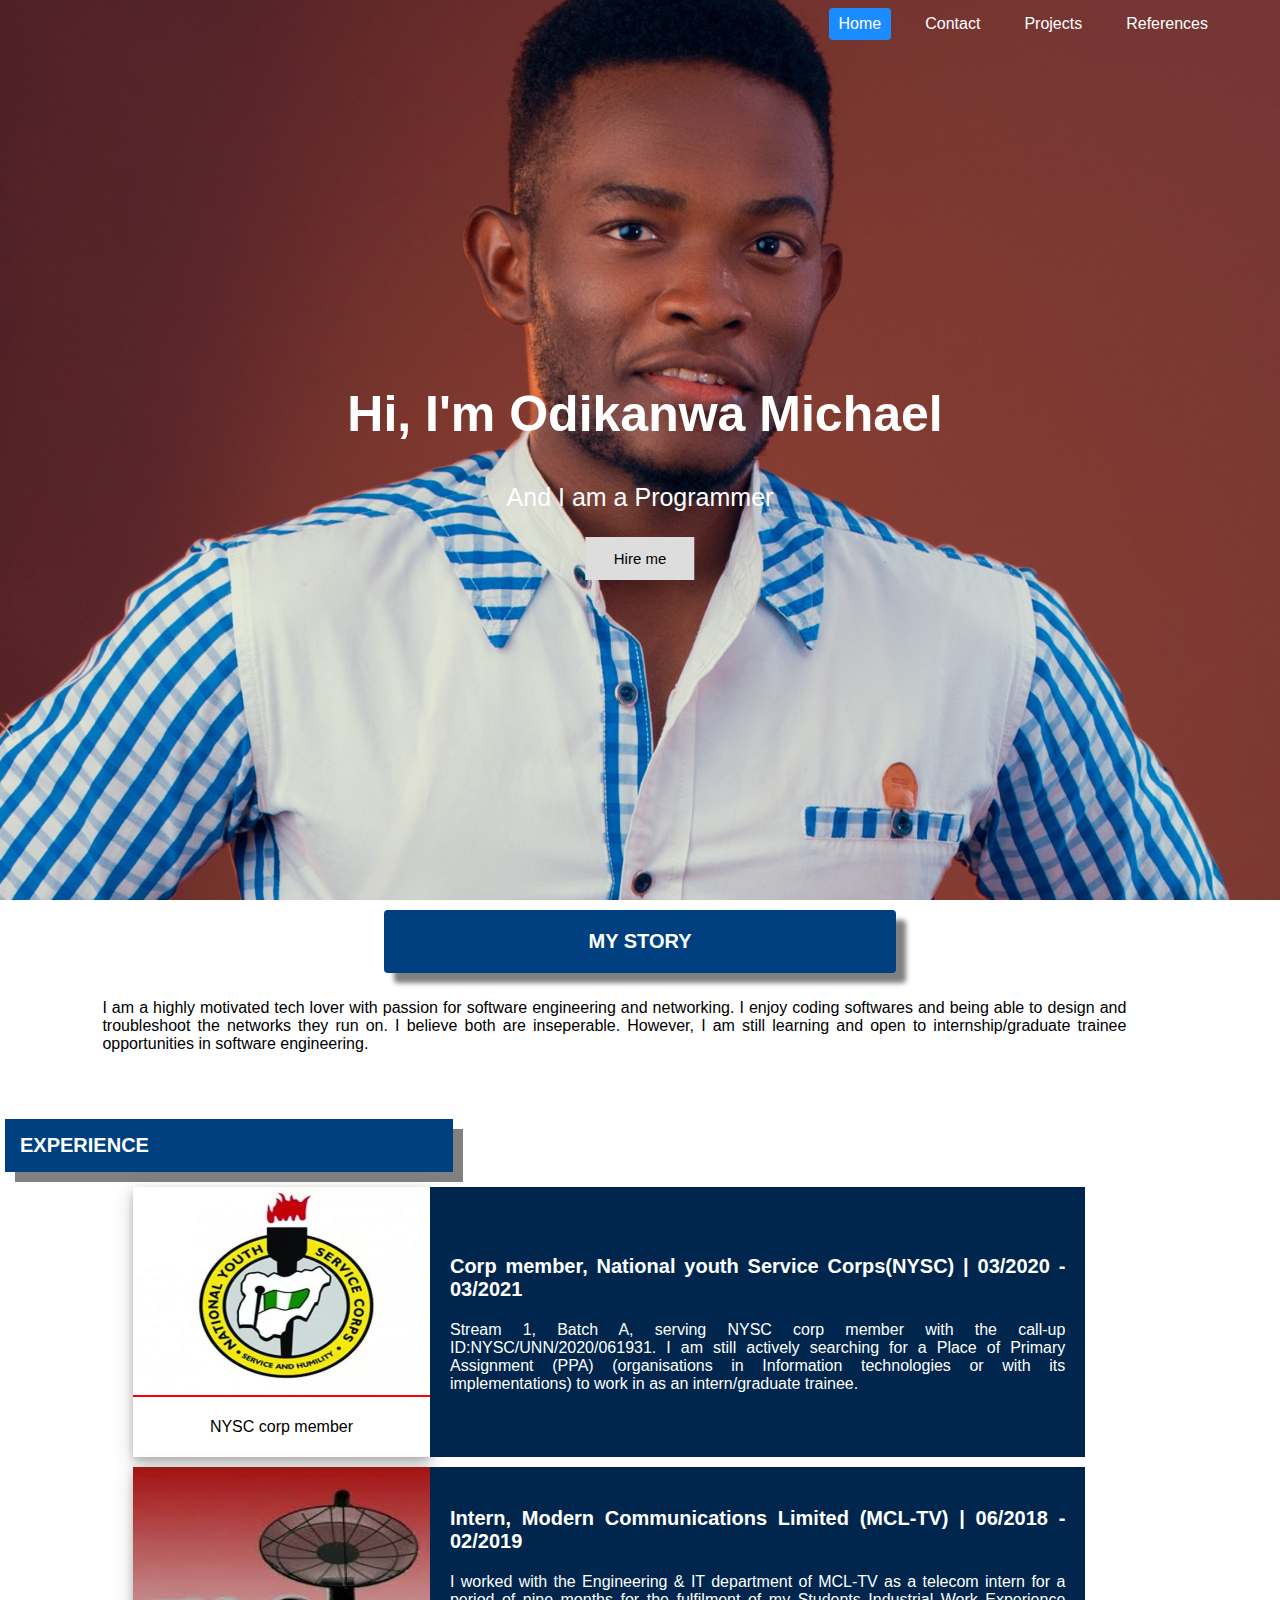
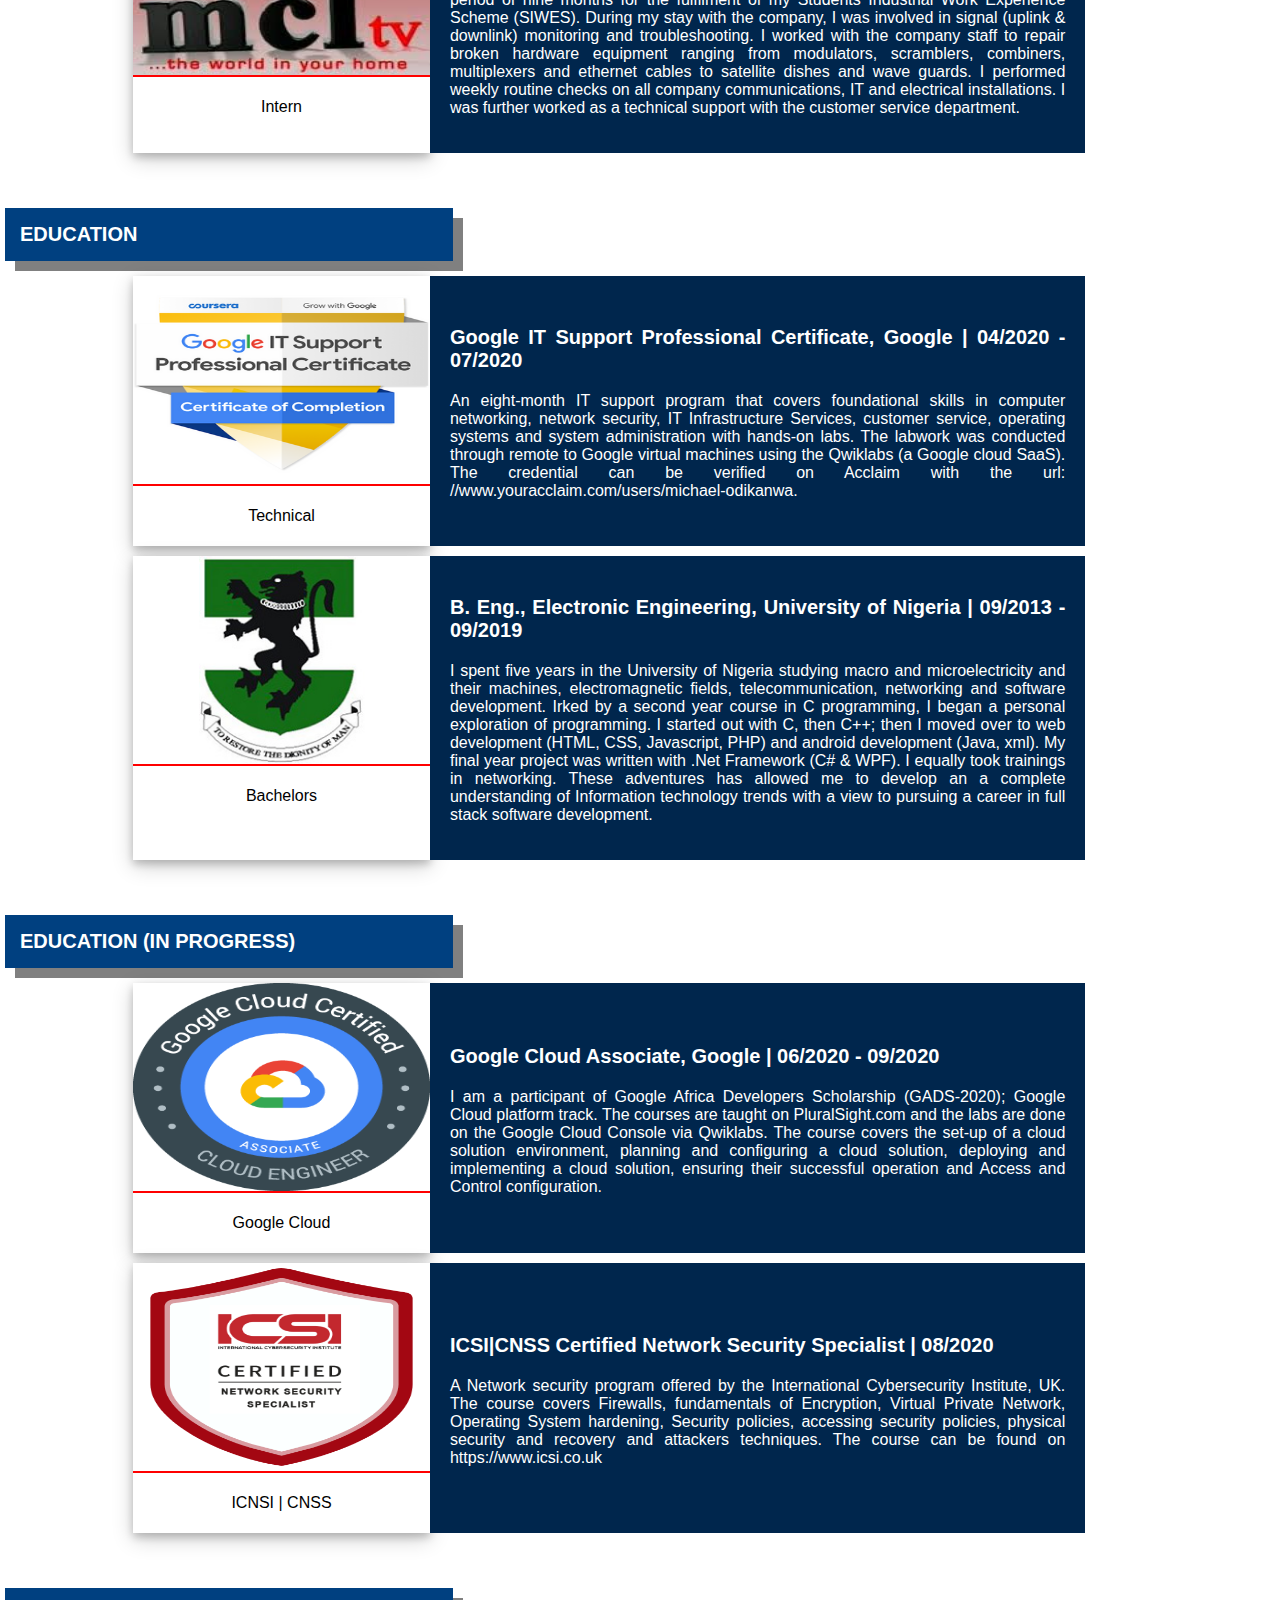
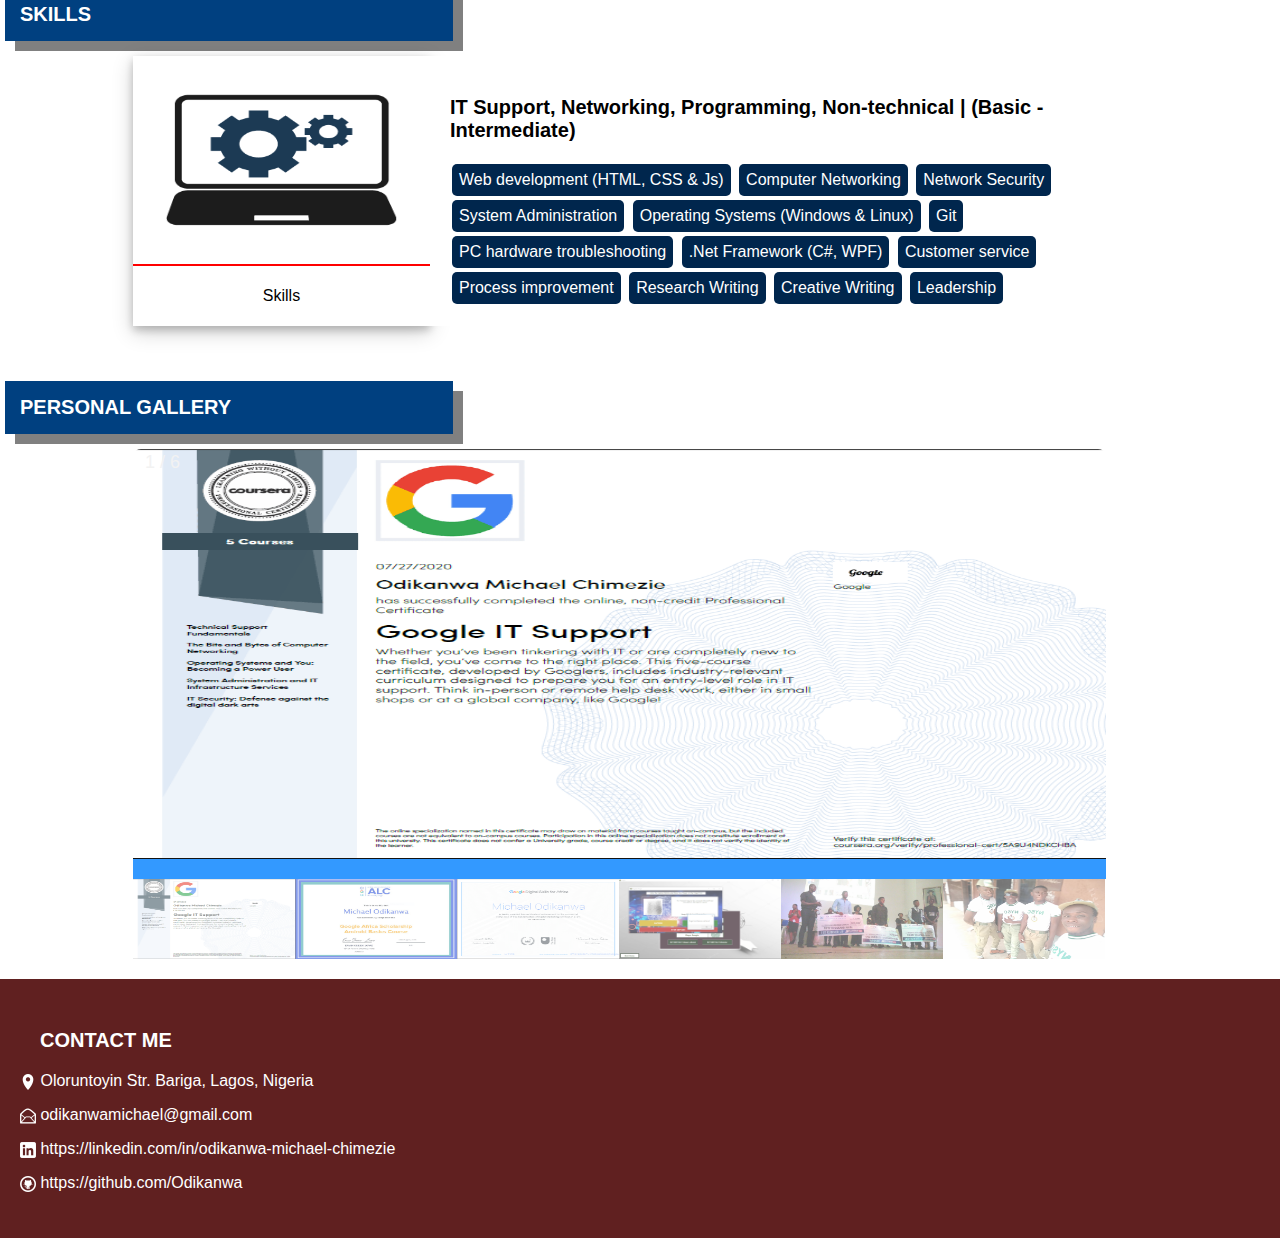
<file: index.html>
<!DOCTYPE html>
<head>
    <title>Odikanwa Michael</title>
    <meta charset="utf-8">
    <meta name='viewport' content='width=device-width, initial-scale=1.0, maximum-scale=1.0, user-scalable=0'/>
    <meta name="description" content="Odikanwa Michael's portfolio website">
    <meta name="keywords" content="Odikanwa Michael Chimezie, Odikanwa Michael, Odikanwa">
    <meta name="author" content="Odikanwa Michael">
    <link rel="stylesheet" href="css_home_mobile.css" media="screen and (min-width:100px) and (max-width:470px)">
    <link rel="stylesheet" href="css_home_tablet.css" media="screen and (min-width:471px) and (max-width:750px)">
    <link rel="stylesheet" href="css_home_desktop.css" media="screen and (min-width:751px)">
    <script src="jquery-3.5.1.js"></script>
    <script src="main_page.js"></script>
</head>
<body class="flex-container0">
    <div class="hero-image">
        <div class="hero-text">
          <h1 class="h1-herotext">Hi, I'm Odikanwa Michael</h1>
          <p class="p-herotext">And I am a Programmer</p>
          <button>Hire me</button>
        </div>
        <div id="menu-icon-div">
          <a><span id="menu-icon" onclick="openNav()">&#9776;</span></a>
        </div>
            <ul id="topnav" class="topnav">
                <li><span id="closeBtn"><a href="javascript:void(0)" class="closebtn" onclick="closeNav()">&times;</a></span></li>
                <div class="menu-list">
                <li><a href="references_page.html" target="_self">References</a></li>
                <li><a href="projects_page.html">Projects</a></li>
                <li><a href="index.html#flex-footer" target="_self" onclick="contactMenuList()">Contact</a></li>
                <li><a href="index.html" target="_self" class="active">Home</a></li>
                </div>
            </ul>

    </div>

      <!---Main section of the page-->
    <div id="main_section" class="flex-container1">

        <div class="flex-summary">
        <h1 class="h1-summary">MY STORY</h1>
          <div class="text-summary">
              <p>I am a highly motivated tech lover with passion for software engineering and networking. I enjoy coding 
                  softwares and being able to design and troubleshoot the networks they run on. I believe both are inseperable. 
                  However, I am still learning and open to internship/graduate trainee opportunities in software engineering. 
              </p>
          </div>
        </div>

        <div class="flex-experience">
          <h1 class="h1-experience">EXPERIENCE</h1>
          
          <div class="flex-experience1">
              <div class="polaroid-nysc">
                  <img src="images/image-nysc.jfif" alt="NYSC Image" class="image_main">
                  <div class="image_description">
                      <p>NYSC corp member</p>
                  </div>
              </div>

              <div class="text-nysc">
                  <h3>Corp member, National youth Service Corps(NYSC) | 03/2020 - 03/2021</h3>
                  <p>Stream 1, Batch A, serving NYSC corp member with the call-up ID:NYSC/UNN/2020/061931.
                    I am still actively searching for a Place of Primary Assignment (PPA) (organisations in Information 
                    technologies or with its implementations) to work in as an intern/graduate trainee.                                      
                  </p>
              </div>
          </div>

          <div class="flex-experience2">
              <div class="polaroid-mcl">
                  <img src="images/image-mcl.jfif" alt="MCL Image" class="image_main">
                  <div class="image_description">
                      <p>Intern</p>
                  </div>
              </div>

              <div class="text-mcl">
                  <h3>Intern, Modern Communications Limited (MCL-TV) | 06/2018 - 02/2019</h3>
                  <p>I worked with the Engineering & IT department of MCL-TV as a telecom intern for a period of nine months for the 
                      fulfilment of my Students Industrial Work Experience Scheme (SIWES). During my stay with the company, I was
                      involved in signal (uplink & downlink) monitoring and troubleshooting. I worked with the company staff to 
                      repair broken hardware equipment ranging from modulators, scramblers, combiners, multiplexers and ethernet cables
                      to satellite dishes and wave guards. I performed weekly routine checks on all company communications, IT and 
                      electrical installations. I was further worked as a technical support with the customer service
                      department.
                  </p>
              </div>
         </div>
     </div>
        <div class="flex experience">
          <h1 class="h1-education">EDUCATION</h1>

         <div class="flex-education1">
          <div class="polaroid-googleit">
              <img src="images/image-coursera.png" alt="Coursera Specialization" class="image_main">
              <div class="image_description">
                  <p>Technical</p>
              </div>
          </div>

          <div class="text-googleit">
              <h3>Google IT Support Professional Certificate, Google | 04/2020 - 07/2020</h3>
              <p>
                An eight-month IT support program that covers foundational skills in computer networking, network security, IT 
                Infrastructure Services, customer service, operating systems and system administration with hands-on labs. The labwork 
                was conducted through remote to Google virtual machines using the Qwiklabs (a Google cloud SaaS). The credential can be verified on 
                Acclaim with the url: <span class="url-acclaim"><a>//www.youracclaim.com/users/michael-odikanwa</a></span>.
              </p>
          </div>
         </div>

         <div class="flex-education2">
          <div class="polaroid-unn">
              <img src="images/image-unn.jpg" alt="University of Nigeria" class="image_main">
              <div class="image_description">
                  <p>Bachelors</p>
              </div>
          </div>

          <div class="text-unn">
              <h3>B. Eng., Electronic Engineering, University of Nigeria | 09/2013 - 09/2019</h3>
              <p>
                  I spent five years in the University of Nigeria studying macro and microelectricity and their machines,
                  electromagnetic fields, telecommunication, networking and software development. Irked by a second year course in C
                  programming, I began a personal exploration of programming. I started out with C, then C++; then I moved over to
                  web development (HTML, CSS, Javascript, PHP) and android development (Java, xml). My final year project was written
                  with .Net Framework (C# & WPF). I equally took trainings in networking. These adventures has allowed me to develop an
                  a complete understanding of Information technology trends with a view to pursuing a career in full stack software
                  development.
              </p>
          </div>
         </div>
        </div>

        <div class="flex-educationip">
          <h1 class="h1-educationip">EDUCATION (IN PROGRESS)</h1>

         <div class="flex-educationip1">
          <div class="polaroid-gcp">
              <img src="images/image-gcp.png" alt="GCP Associate Certificate"class="image_main">
              <div class="image_description">
                  <p>Google Cloud</p>
              </div>
          </div>

          <div class="text-gcp">
              <h3>Google Cloud Associate, Google | 06/2020 - 09/2020</h3>
              <p>
                  I am a participant of Google Africa Developers Scholarship (GADS-2020); Google Cloud platform track. The courses are taught
                  on PluralSight.com and the labs are done on the Google Cloud Console via Qwiklabs. The course covers the set-up
                  of a cloud solution environment, planning and configuring a cloud solution, deploying and implementing a cloud
                  solution, ensuring their successful operation and Access and Control configuration.
              </p>
          </div>
         </div>

         <div class="flex-educationip2">
          <div class="polaroid-icsi">
              <img src="images/image-icsi.png" alt="ICSI CSS Certificate" class="image_main">
              <div class="image_description">
                  <p>ICNSI | CNSS</p>
              </div>
          </div>

          <div class="text-icsi">
              <h3>ICSI|CNSS Certified Network Security Specialist | 08/2020 </h3>
              <p>
                  A Network security program offered by the International Cybersecurity Institute, UK. The course covers Firewalls,
                  fundamentals of Encryption, Virtual Private Network, Operating System hardening, Security policies, accessing 
                  security policies, physical security and recovery and attackers techniques. The course can be found on 
                  <span class="url-icsi"><a>https://www.icsi.co.uk</a></span>
              </p>
          </div>
         </div>
        </div>
        
        <div class="flex-skills">
          <h1 class="h1-skills">SKILLS</h1>

         <div class="flex-skill1">
          <div class="polaroid-skills">
              <img src="images/image-skills.png" alt="Skills Image" class="image_main">
              <div class="image_description">
                  <p>Skills</p>
              </div>
          </div>

          <div class="text-skills">
              <h3>IT Support, Networking, Programming, Non-technical | (Basic - Intermediate)</h3>
              
              <div class="skills">Web development (HTML, CSS & Js)</div>
              <div class="skills">Computer Networking</div>
              <div class="skills">Network Security</div>
              <div class="skills">System Administration</div>
              <div class="skills">Operating Systems (Windows & Linux)</div>
              <div class="skills">Git</div>
              <div class="skills">PC hardware troubleshooting</div>
              <div class="skills">.Net Framework (C#, WPF)</div>
              <div class="skills">Customer service</div>
              <div class="skills">Process improvement</div>
              <div class="skills">Research Writing</div>
              <div class="skills">Creative Writing</div>
              <div class="skills">Leadership</div>            
          </div>
         </div>
        </div>

        <div class="flex-gallery">
            <h1 class="h1-gallery">PERSONAL GALLERY</h1>

                <div class="container">
                    <div class="mySlides" id="slide1">
                      <div class="numbertext">1 / 6</div>
                      <img src="images/image_googleit.PNG" style="width:100%" class="
                      slide_images">
                    </div>
                  
                    <div class="mySlides">
                      <div class="numbertext">2 / 6</div>
                      <img src="images/image_alc.PNG" style="width:100%" class="slide_images">
                    </div>
                  
                    <div class="mySlides">
                      <div class="numbertext">3 / 6</div>
                      <img src="images/online-marketing.PNG" style="width:100%" class="slide_images">
                    </div>
                      
                    <div class="mySlides">
                      <div class="numbertext">4 / 6</div>
                      <img src="images/evoting2.png" style="width:100%" class="slide_images">
                    </div>
                  
                    <div class="mySlides">
                      <div class="numbertext">5 / 6</div>
                      <img src="images/image_award.JPG" style="width:100%" class="slide_images">
                    </div>
                      
                    <div class="mySlides">
                      <div class="numbertext">6 / 6</div>
                      <img src="images/image_nysc_paiko.jpg" style="width:100%" class="slide_images">
                    </div>
                      
                    <a class="prev" onclick="plusSlides(-1)">❮</a>
                    <a class="next" onclick="plusSlides(1)">❯</a>
                  
                    <div class="caption-container">
                      <p id="caption"></p>
                    </div>
                  
                    <div class="row">
                      <div class="column">
                        <img class="demo cursor" src="images/image_googleit.PNG" style="width:100%" onclick="currentSlide(1)" alt="Google IT Support Cert">
                      </div>
                      <div class="column">
                        <img class="demo cursor" src="images/image_alc.PNG" style="width:100%" onclick="currentSlide(2)" alt="Andela Android Cert">
                      </div>
                      <div class="column">
                        <img class="demo cursor" src="images/online-marketing.PNG" style="width:100%" onclick="currentSlide(3)" alt="Online marketing">
                      </div>
                      <div class="column">
                        <img class="demo cursor" src="images/evoting2.png" style="width:100%" onclick="currentSlide(4)" alt="@UNN, my class">
                      </div>
                      <div class="column">
                        <img class="demo cursor" src="images/image_award.JPG" style="width:100%" onclick="currentSlide(5)" alt="@UNN, my choir">
                      </div>    
                      <div class="column">
                        <img class="demo cursor" src="images/image_nysc_paiko.jpg" style="width:100%" onclick="currentSlide(6)" alt="@NYSC Camp, Paiko">
                      </div>
                    </div>
                  </div>
            </div>
        </div>

    </div>
    <footer>
     <div class="flex-footer" id="flex-footer">
        <h3 class="h3-footer">CONTACT ME</h3>
            <p><img src="images/pin_icon.png" alt="pin icon" class="footer-icons"> Oloruntoyin Str. Bariga, Lagos, Nigeria</p>
            <p><img src="images/email_icon.png" alt="email icon" class="footer-icons"> odikanwamichael@gmail.com</p>
            <p><img src="images/linkedin_icon.png" alt="linkedin icon" class="footer-icons"> <span class="footer-links"><a>https://linkedin.com/in/odikanwa-michael-chimezie</a></span></p>
            <p><img src="images/github_icon.png" alt="github icon" class="footer-icons"> <span class="footer-links"><a>https://github.com/Odikanwa</a></span></p>
     </div>
    </footer>
</body>
</html>
</file>
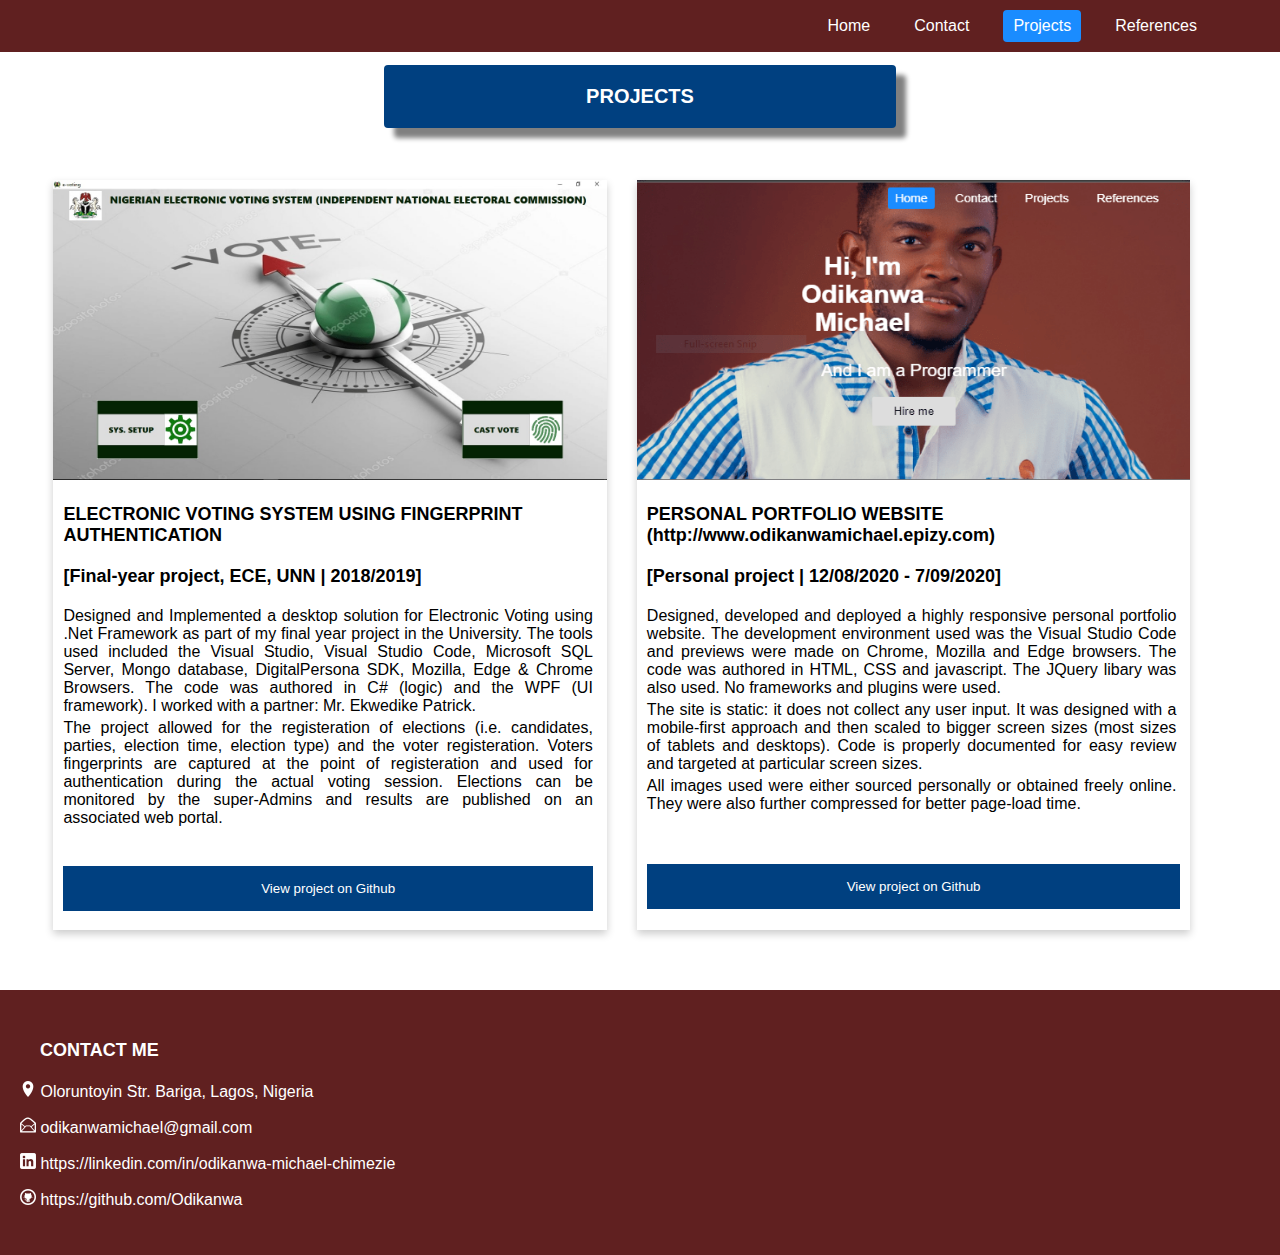
<file: projects_page.html>
<!DOCTYPE html>
<head>
    <title>Odikanwa Michael</title>
    <meta charset="utf-8">
    <meta name='viewport' content='width=device-width, initial-scale=1.0, maximum-scale=1.0, user-scalable=0'/>
    <meta name="description" content="Odikanwa Michael's portfolio website">
    <meta name="keywords" content="Odikanwa Michael Chimezie, Odikanwa Michael, Odikanwa">
    <meta name="author" content="Odikanwa Michael">
    <link rel="stylesheet" href="css_projects_mobile.css" media="screen and (min-width:100px) and (max-width:470px)">
    <link rel="stylesheet" href="css_projects_tablet.css" media="screen and (min-width:471px) and (max-width:750px)">
    <link rel="stylesheet" href="css_projects_desktop.css" media="screen and (min-width:751px)">
    <script src="jquery-3.5.1.js"></script>
    <script src="main_page.js"></script>
</head>
<body>
    <div id="menu-icon-div">
        <a><span id="menu-icon" onclick="openNav()">&#9776;</span></a>
      </div>
          <ul id="topnav" class="topnav" style="top: 0;">
              <li><span id="closeBtn"><a href="javascript:void(0)" class="closebtn" onclick="closeNav()">&times;</a></span></li>
              <div class="menu-list">
              <li><a href="references_page.html">References</a></li>
              <li><a href="projects_page.html" class="active">Projects</a></li>
              <li><a href="index.html#flex-footer" target="_self" onclick="contactMenuList()">Contact</a></li>
              <li><a href="index.html" target="_self">Home</a></li>
              </div>
          </ul>

        <h1 class="h1-summary">PROJECTS</h1>
              
                <!--The main section: card design. 1st card-->
                <div class="card">
                    <div class="card-1" id="card-1">
                    <div>
                        <img src="images/evoting.jpg" alt="HOD ECE, UNN" class="image-projects">
                    </div>
                    <div class="card-text">
                        <h3>ELECTRONIC VOTING SYSTEM USING FINGERPRINT AUTHENTICATION</h3>
                        <h3>[Final-year project, ECE, UNN | 2018/2019]</h3>
                    <div class="card-text-div">
                        <p class="card-text-detail">Designed and Implemented a desktop solution for Electronic Voting using .Net Framework 
                            as part of my final year project in the University. The tools used included the Visual Studio, Visual Studio Code, 
                            Microsoft SQL Server, Mongo database, DigitalPersona SDK, Mozilla, Edge & Chrome Browsers. The code was authored in C# (logic) 
                            and the WPF (UI framework). I worked with a partner: Mr. Ekwedike Patrick.</p>
                        <p class="card-text-detail">The project allowed for the registeration of elections (i.e. candidates, parties, election time, 
                            election type) and the voter registeration. Voters fingerprints are captured at the point of registeration and used for authentication 
                            during the actual voting session. Elections can be monitored by the super-Admins and results are published on an associated
                            web portal.
                        </p>
                        <p class="card-text-detail" id="card-button-p"><a href="https://github.com/Odikanwa"><button class="card-button">View project on Github</button></a></p>
                    </div>
                    </div>
                    </div>

                <!--2nd card-->
                <div class="card-2">
                    <div>
                        <img src="images/portfolio_site.PNG" alt="Lecturer ECE, UNN" class="image-projects">
                    </div>
                    <div class="card-text">
                        <h3>PERSONAL PORTFOLIO WEBSITE (http://www.odikanwamichael.epizy.com)</h3>
                        <h3>[Personal project | 12/08/2020 - 7/09/2020]</h3>
                    <div class="card-text-div">
                        <p class="card-text-detail">Designed, developed and deployed a highly responsive personal portfolio website.
                            The development environment used was the Visual Studio Code and previews were made on Chrome, Mozilla and
                            Edge browsers. The code was authored in HTML, CSS and javascript. The JQuery libary was also used. 
                            No frameworks and plugins were used.</p><span id="card-text-span"> </span>
                        <p class="card-text-detail"> The site is static: it does not collect any user input. It was designed with a 
                            mobile-first approach and then scaled to bigger screen sizes (most sizes of tablets and desktops). Code
                            is properly documented for easy review and targeted at particular screen sizes. 
                        <p class="card-text-detail">All images used were either sourced personally or obtained freely online. 
                            They were also further compressed for better page-load time.
                        </p>
                        <p id="card-button-p"><a href="https://github.com/Odikanwa"><button class="card-button">View project on Github</button></a></p>
                    </div>
                    </div>
                </div>  
                </div>
                <footer>
                    <div class="flex-footer" id="flex-footer">
                       <h3 class="h3-footer">CONTACT ME</h3>
                           <p><img src="images/pin_icon.png" alt="pin icon" class="footer-icons"> Oloruntoyin Str. Bariga, Lagos, Nigeria</p>
                           <p><img src="images/email_icon.png" alt="email icon" class="footer-icons"> odikanwamichael@gmail.com</p>
                           <p><img src="images/linkedin_icon.png" alt="linkedin icon" class="footer-icons"> <span class="footer-links"><a>https://linkedin.com/in/odikanwa-michael-chimezie</a></span></p>
                           <p><img src="images/github_icon.png" alt="github icon" class="footer-icons"> <span class="footer-links"><a>https://github.com/Odikanwa</a></span></p>
                    </div>
                   </footer>
</body>
</html>
</file>
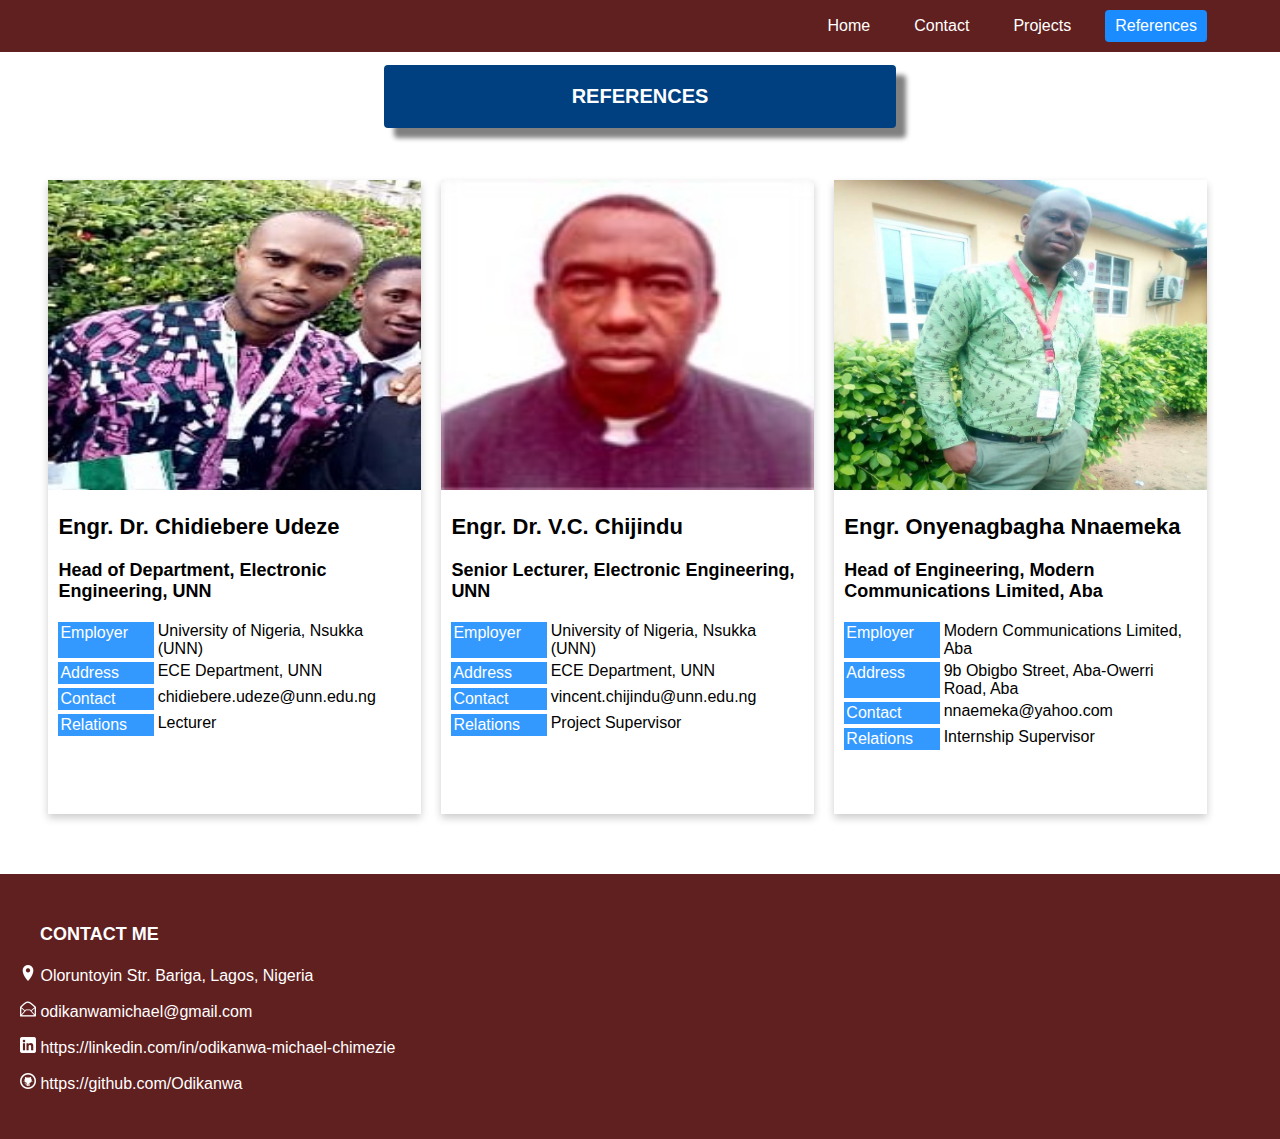
<file: references_page.html>
<!DOCTYPE html>
<head>
    <title>Odikanwa Michael</title>
    <meta charset="utf-8">
    <meta name='viewport' content='width=device-width, initial-scale=1.0, maximum-scale=1.0, user-scalable=0'/>
    <meta name="description" content="Odikanwa Michael's portfolio website">
    <meta name="keywords" content="Odikanwa Michael Chimezie, Odikanwa Michael, Odikanwa">
    <meta name="author" content="Odikanwa Michael">
    <link rel="stylesheet" href="css_references_mobile.css" media="screen and (min-width:100px) and (max-width:470px)">
    <link rel="stylesheet" href="css_references_tablet.css" media="screen and (min-width:471px) and (max-width:750px)">
    <link rel="stylesheet" href="css_references_desktop.css" media="screen and (min-width:751px)">
    <script src="jquery-3.5.1.js"></script>
    <script src="main_page.js"></script>
</head>
<body>
    <div id="menu-icon-div">
        <a><span id="menu-icon" onclick="openNav()">&#9776;</span></a>
      </div>
          <ul id="topnav" class="topnav" style="top: 0;">
              <li><span id="closeBtn"><a href="javascript:void(0)" class="closebtn" onclick="closeNav()">&times;</a></span></li>
              <div class="menu-list">
              <li><a href="references_page.html" class="active">References</a></li>
              <li><a href="projects_page.html">Projects</a></li>
              <li><a href="index.html#flex-footer" target="_self" onclick="contactMenuList()">Contact</a></li>
              <li><a href="index.html" target="_self">Home</a></li>
              </div>
          </ul>

        <h1 class="h1-summary">REFERENCES</h1>
              
                <!--The main section: card design. 1st card-->
                <div class="card">
                    <div class="card-1" id="card-1">
                    <div>
                        <img src="images/udeze.jpg" alt="HOD ECE, UNN" class="image-references">
                    </div>
                    <div class="card-text">
                        <h2>Engr. Dr. Chidiebere Udeze</h2>
                        <h3>Head of Department, Electronic Engineering, UNN</h3>
                        <div class="card-text-div">
                            <p class="card-text-header">Employer</p>
                            <p class="card-text-detail">University of Nigeria, Nsukka (UNN)</p>
                        </div>
                        <div class="card-text-div">
                            <p class="card-text-header">Address</p>
                            <p class="card-text-detail">ECE Department, UNN</p>
                        </div>
                        <div class="card-text-div">
                            <p class="card-text-header">Contact</p>
                            <p class="card-text-detail">chidiebere.udeze@unn.edu.ng</p>
                        </div>
                        <div class="card-text-div">
                            <p class="card-text-header">Relations</p>
                            <p class="card-text-detail">Lecturer</p>
                        </div>
                    </div>
                    </div>

                    <!--2nd card-->
                    <div class="card-2">
                        <div>
                            <img src="images/chijindu.jfif" alt="Lecturer ECE, UNN" class="image-references">
                        </div>
                        <div class="card-text">
                            <h2>Engr. Dr. V.C. Chijindu</h2>
                            <h3>Senior Lecturer, Electronic Engineering, UNN</h3>
                            <div class="card-text-div">
                                <p class="card-text-header">Employer</p>
                                <p class="card-text-detail">University of Nigeria, Nsukka (UNN)</p>
                            </div>
                            <div class="card-text-div">
                                <p class="card-text-header">Address</p>
                                <p class="card-text-detail">ECE Department, UNN</p>
                            </div>
                            <div class="card-text-div">
                                <p class="card-text-header">Contact</p>
                                <p class="card-text-detail">vincent.chijindu@unn.edu.ng</p>
                            </div>
                            <div class="card-text-div">
                                <p class="card-text-header">Relations</p>
                                <p class="card-text-detail">Project Supervisor</p>
                            </div>
                        </div>
                        </div>

                        <!---3rd card-->
                        <div class="card-3">
                            <div>
                                <img src="images/lalas2.jpg" alt="Engineering manager, MCL-TV" class="image-references">
                            </div>
                            <div class="card-text">
                                <h2>Engr. Onyenagbagha Nnaemeka</h2>
                                <h3>Head of Engineering, Modern Communications Limited, Aba</h3>
                                <div class="card-text-div">
                                    <p class="card-text-header">Employer</p>
                                    <p class="card-text-detail">Modern Communications Limited, Aba</p>
                                </div>
                                <div class="card-text-div">
                                    <p class="card-text-header">Address</p>
                                    <p class="card-text-detail">9b Obigbo Street, Aba-Owerri Road, Aba</p>
                                </div>
                                <div class="card-text-div">
                                    <p class="card-text-header">Contact</p>
                                    <p class="card-text-detail">nnaemeka@yahoo.com</p>
                                </div>
                                <div class="card-text-div">
                                    <p class="card-text-header">Relations</p>
                                    <p class="card-text-detail">Internship Supervisor</p>
                                </div>
                            </div>
                            </div>
                </div>
                <footer>
                    <div class="flex-footer" id="flex-footer">
                       <h3 class="h3-footer">CONTACT ME</h3>
                           <p><img src="images/pin_icon.png" alt="pin icon" class="footer-icons"> Oloruntoyin Str. Bariga, Lagos, Nigeria</p>
                           <p><img src="images/email_icon.png" alt="email icon" class="footer-icons"> odikanwamichael@gmail.com</p>
                           <p><img src="images/linkedin_icon.png" alt="linkedin icon" class="footer-icons"> <span class="footer-links"><a>https://linkedin.com/in/odikanwa-michael-chimezie</a></span></p>
                           <p><img src="images/github_icon.png" alt="github icon" class="footer-icons"> <span class="footer-links"><a>https://github.com/Odikanwa</a></span></p>
                    </div>
                   </footer>
</body>
</html>
</file>
<file: css_home_mobile.css>
body, html {
    height: 100%;
    margin: 0;
    font-size: 14px;
    font-family: Arial, Helvetica, sans-serif;
}
* {box-sizing: border-box;}
h3{font-size: 15px;}

/*Hero image and the hero-image text styling*/      
.hero-image {
    background-image: url("images/mk.jpg");
    top: 0em;
    height: 100%;
    width: 100%;
    background-position: center;
    background-repeat: no-repeat;
    background-size: cover;
    position: relative;
    overflow: hidden;
    order: 1;
    padding-left: 0px;
    margin-left: 0px;
}           
.hero-text {
    text-align: center;
    position: absolute;
    top: 50%;
    left: 50%;
    transform: translate(-50%, -50%);
    color: white;
}
.p-herotext{font-size: 20px;}

.hero-text button {
    border: none;
    outline: 0;
    display: inline-block;
    padding: 10px 25px;
    color: black;
    background-color: #ddd;
    text-align: center;
    cursor: pointer;
}       
.hero-text button:hover { background-color: #1a8cff; color: white;}

/* Top navigation stylings*/
#menu-icon-div{
    width: 100%;
    height: auto;
    margin-top: 1%;
    float: right;
    position: fixed;   
}
#menu-icon{
    font-size: 30px;
    margin-left: 88%;
    margin-right: 7%;
    cursor: pointer;
    font-weight: 600;
    color: white;
}
#menu-icon a:hover, #menu-icon a:focus, #menu-icon:active{
    color: #1a8cff;
}
.topnav{
    display: block;
    margin-top: 0px;
    margin-left: 0px;
    padding-left: 0px;
    width: 0%;
    height: 100%;
    background-color: #602020;
    list-style-type: none;
    position: fixed;
    z-index: 1;
    overflow-x: hidden;
    transition: 0.5s;
}
.closebtn{
    position: absolute;
    margin-top: 0px;
    margin-left: 85%;
    margin-right: 5%;
    font-size: 55px;
    color: white;
    text-decoration: none; 
}
.closebtn a:hover, .closebtn a:focus, .closebtn:active{ color: #1a8cff;}
.menu-list{
    width: 100%;
    color: white;
    padding-top: 20%;
    font-size: 20px;
    margin-left: 0px;
    display: block;
    padding-left: 10%;
}
.menu-list li{margin-left: 0px;}
.menu-list a{
    display: block;
    text-align: left;
    border-radius: 3px;
    border-bottom: 1px white solid;
    padding: 10px;
}
.menu-list a:link{color: white;}
.menu-list a:visited{color: white; text-decoration-color: #602020;}
.menu-list a:hover, .menu-list a:focus, .menu-list a:active{background-color: #1a8cff; cursor: pointer; text-decoration: none;}
#main_section{ height: auto; width: 100%;}

[class|=polaroid] {
    width: 60%;
    background-color: white;
    box-shadow: 0 4px 8px 0 rgba(0, 0, 0, 0.2), 0 6px 20px 0 rgba(0, 0, 0, 0.19);
    height: auto;
}
.image_main{
    height: 150px;
    width: 100%;
    border-bottom-color: red;
    border-bottom-style: solid;
    border-bottom-width: 2px;
}
div.image_description { text-align: center; padding: 5px 2px;}

/*making the .flex-container1*/
.flex-container1{
    width: 100%;
    height: auto;
    display: flex;
    flex-direction: row;
    flex-wrap: wrap;
    order: 2;
}
[class|=h1]{
    font-size: 18px; 
    margin: 10px 5px 10px 5px;
    width: 35%;
    background-color: #004080;
    color: white;
    padding: 10px;
    box-shadow: 10px 10px grey;
}
.h1-herotext{ 
    font-size: 25px;
    width: 60%;
    background-color: transparent;
    box-shadow: transparent;
    box-shadow: 0px 0px transparent;
}
.flex-summary{
    display: flex;
    flex-direction: column;
    width: 100%;  
}
.text-summary{
    width: 80%;
    margin-left: 8%;
    margin-right: 8%;
    text-align: justify;
}
.h1-summary{
    width: 40%;
    margin-top: 10px;
    margin-left: 30%;
    margin-right: 30%;
    background-color: #004080;
    color: white;
    padding: 10px;
    text-align: center;
    box-shadow: 10px 10px 5px grey;
    border-radius: 4px;
}
/*Flex-experience div*/
.flex-experience1, .flex-experience2, .flex-education1, .flex-education2, .flex-educationip1, .flex-educationip2, .flex-skill1, 
.container{
    width: 100%;
    display: flex;
    flex-direction: row;
    flex-wrap: wrap;
}
.polaroid-nysc, .polaroid-mcl, .polaroid-googleit, .polaroid-unn, .polaroid-gcp, .polaroid-icsi, .polaroid-skills {
    width: 30%; 
    margin: 5px 0px 5px 5px;
}
.text-nysc, .text-mcl, .text-googleit, .text-unn, .text-gcp, .text-icsi, .text-skills { 
    width: 65%; 
    margin: 5px 5px 5px 0px; 
    color:white; 
    background-color: #00264d;
    padding: 5px;
}
.text-nysc, .text-mcl, .text-googleit, .text-unn, .text-gcp, .text-icsi, .text-skills > p{
    text-align: justify; 
    align-content: center;
}
.text-skills{ background-color: white; color: black;}
.skills{
    background-color: #00264d;
    display: inline-block;
    margin: 2px;
    padding: 7px;
    color: white;
    border-radius: 5px;
}

/*slideshow gallery*/
  
img{ vertical-align: middle; overflow: hidden; width: 95%;}
.slide_images{
    height: 220px;
    width: 95%; 
    overflow: hidden;
    border-top-left-radius: 4px;
    border-top-right-radius: 4px;
}
  
/* Position the image container (needed to position the left and right arrows) */
.container{ position: relative;}
  
/* Hide the images by default */
.mySlides{
      display: none;
      width: 95%;
      margin: 5px 5px 0px 5px;
      overflow: hidden;
}
#slide1{ display: block;}
/* Add a pointer when hovering over the thumbnail images */
.cursor{ cursor: pointer;}
  
/* Next & previous buttons */
.prev, .next{
    cursor: pointer;
    position: absolute;
    top: 40%;
    width: auto;
    padding: 16px;
    margin-top: -50px;
    color: white;
    font-weight: bold;
    font-size: 20px;
    border-radius: 0 3px 3px 0;
    user-select: none;
    -webkit-user-select: none;
}
  
/* Position the "next button" to the right */
.next { right: 0; border-radius: 3px 0 0 3px;} 
/* On hover, add a black background color with a little bit see-through */
.prev:hover, .next:hover{ background-color: rgba(0, 0, 0, 0.8);}
/* Number text (1/3 etc) */
  .numbertext {
    color: #f2f2f2;
    font-size: 12px;
    padding: 8px 12px;
    position: absolute;
    top: 0;
}
  
/* Container for image text */
.caption-container{
    text-align: center;
    background-color:  #3399ff;
    padding: 2px 15px;
    color: white;
    width: 95%;
    margin: 0px 5px 0px 5px;
}
.row{ width: 95%; margin: 0px 5px 0px 5px;}
.row:after { content: ""; display: table; clear: both;}
  /* Six columns side by side */
.column{ float: left; width: 16.66%;}
/* Add a transparency effect for thumnbail images */
.demo{ opacity: 0.6; height: 40px;}
.active, .demo:hover { opacity: 1;}

/*footer*/
footer{ 
    width: 100%; 
    height: auto; 
    order: 21;
    margin: 20px 0px 0px 0px;
}
.flex-footer{
    height: auto;
    padding: 20px 5px;
    background-color: #602020;
    color: white;
}
.h3-footer{margin-left: 15px;}
.footer-icons{height: 14px; width: 14px;}
</file>
<file: css_home_tablet.css>
body, html {
    height: 100%;
    margin: 0;
    font-size: 14px;
    font-family: Arial, Helvetica, sans-serif;
}
h3{font-size: 15px;}

/*Hero image and the hero-image text styling*/      
.hero-image {
    background-image: url("images/mk.jpg");
    top: 0em;
    height: 100%;
    background-position: center;
    background-repeat: no-repeat;
    background-size: cover;
    position: relative;
    overflow: hidden;
    order: 1;
}           
.hero-text {
    text-align: center;
    position: absolute;
    top: 50%;
    left: 50%;
    transform: translate(-50%, -50%);
    color: white;
}
.p-herotext{font-size: 20px;}

.hero-text button {
    border: none;
    outline: 0;
    display: inline-block;
    padding: 10px 25px;
    color: black;
    background-color: #ddd;
    text-align: center;
    cursor: pointer;
}       
.hero-text button:hover {
    background-color: #1a8cff;
    color: white;
}

/* Top navigation stylings*/
.topnav{
    margin-top: 6px;
    width: 100%;
    height: auto;
    color: white;
    position: relative;
    list-style-type: none;   
}
#menu-icon, #closeBtn{
    display: none;
}
.topnav li{
    float: right;
    margin: 0px 8px;
}

.topnav li:first-child{margin-right: 5%;}
.topnav li a{
    display: block;
    text-align: center;
    text-decoration: none;
    padding: 5px 8px;
    border-radius: 3px;
}
.topnav li a:link{color: white;}
.topnav li a:visited{color: white;}
.topnav li a:hover:not(.active) {border-bottom: 2px white solid;cursor: pointer;}
.topnav li a:active{background-color: #1a8cff;}
.active{background-color: #1a8cff;}

/*Main section styling*/
#main_section{
    height: auto;
    width: 100%;
}

[class|=polaroid] {
    width: 60%;
    background-color: white;
    box-shadow: 0 4px 8px 0 rgba(0, 0, 0, 0.2), 0 6px 20px 0 rgba(0, 0, 0, 0.19);
    height: auto;
}
.image_main{
    height: 150px;
    width: 100%;
    border-bottom-color: red;
    border-bottom-style: solid;
    border-bottom-width: 2px;
}
div.image_description {
    text-align: center;
    padding: 5px 2px;

}

/*.flex-container0*/

/*making the .flex-container1*/
.flex-container1{
    width: 100%;
    height: auto;
    display: flex;
    flex-direction: row;
    flex-wrap: wrap;
    order: 2;
    
    
}
/*.flex-container1 > div, h1{
    margin-top: 10px;
    margin-bottom: 10px;   
}*/

[class|=h1]{
    font-size: 18px; 
    margin: 10px 5px 10px 5px;
    width: 35%;
    background-color: #004080;
    color: white;
    padding: 10px;
    box-shadow: 10px 10px grey;

}
.h1-herotext{ 
    font-size: 30px;
    width: 60%;
    background-color: transparent;
    box-shadow: transparent;
    box-shadow: 0px 0px transparent;
}
.flex-summary{
    display: flex;
    flex-direction: column;
    width: 100%;  
}
.text-summary{
    width: 80%;
    margin-left: 8%;
    margin-right: 8%;
    text-align: justify;
}
.h1-summary{
    width: 40%;
    margin-top: 10px;
    margin-left: 30%;
    margin-right: 30%;
    background-color: #004080;
    color: white;
    padding: 10px;
    text-align: center;
    box-shadow: 10px 10px 5px grey;
    border-radius: 4px;
}
/*Flex-experience div*/
.flex-experience1, .flex-experience2, .flex-education1, .flex-education2, .flex-educationip1, .flex-educationip2, .flex-skill1,
.container{
    width: 100%;
    display: flex;
    flex-direction: row;
    flex-wrap: wrap;
}
.polaroid-nysc, .polaroid-mcl, .polaroid-googleit, .polaroid-unn, .polaroid-gcp, .polaroid-icsi, .polaroid-skills {
    width: 29%; 
    margin: 5px 0px 5px 5px;
}
.text-nysc, .text-mcl, .text-googleit, .text-unn, .text-gcp, .text-icsi, .text-skills { 
    width: 64%; 
    margin: 5px 5px 5px 0px; 
    color:white; 
    background-color: #00264d;
    padding: 10px;
}
.text-nysc, .text-mcl, .text-googleit, .text-unn, .text-gcp, .text-icsi, .text-skills > p{
    text-align: justify; 
    align-content: center;
}
.text-skills{
    background-color: white;
    color: black;
}
.skills{
    background-color: #00264d;
    display: inline-block;
    margin: 2px;
    padding: 7px;
    color: white;
    border-radius: 5px;
}

/*slideshow gallery*/
* {
    box-sizing: border-box;
  }
  
  img {
    vertical-align: middle;
    overflow: hidden;
    width: 95%;
    
  }
  .slide_images{
    height: 300px;
    width: 95%; 
    overflow: hidden;
    border-top-left-radius: 4px;
    border-top-right-radius: 4px;
  }
  
  /* Position the image container (needed to position the left and right arrows) */
  .container {
    position: relative;
  }
  
  /* Hide the images by default */
  .mySlides {
      display: none;
      width: 95%;
      margin: 5px 5px 0px 5px;
      overflow: hidden;
  }
  #slide1{
      display: block;
  }
  /* Add a pointer when hovering over the thumbnail images */
  .cursor {
    cursor: pointer;
  }
  
  /* Next & previous buttons */
  .prev,
  .next {
    cursor: pointer;
    position: absolute;
    top: 40%;
    width: auto;
    padding: 16px;
    margin-top: -50px;
    color: white;
    font-weight: bold;
    font-size: 20px;
    border-radius: 0 3px 3px 0;
    user-select: none;
    -webkit-user-select: none;
  }
  
  /* Position the "next button" to the right */
  .next {
    right: 0;
    border-radius: 3px 0 0 3px;
  }
  
  /* On hover, add a black background color with a little bit see-through */
  .prev:hover,
  .next:hover {
    background-color: rgba(0, 0, 0, 0.8);
  }
  
  /* Number text (1/3 etc) */
  .numbertext {
    color: #f2f2f2;
    font-size: 14px;
    padding: 8px 12px;
    position: absolute;
    top: 0;
  }
  
  /* Container for image text */
  .caption-container {
    text-align: center;
    background-color:  #3399ff;
    padding: 2px 15px;
    color: white;
    width: 95%;
    margin: 0px 5px 0px 5px;
  }
  .row{
    width: 95%;
    margin: 0px 5px 0px 5px;
  }
  
  .row:after {
    content: "";
    display: table;
    clear: both;
  }
  
  /* Six columns side by side */
  .column {
    float: left;
    width: 16.66%;
  }
  
  /* Add a transparency effect for thumnbnail images */
  .demo {
    opacity: 0.6;
    height: 55px;
  }
  
  .active,
  .demo:hover {
    opacity: 1;
  }

/*footer*/
footer{ 
    width: 100%; 
    height: auto; 
    order: 21;
    margin: 20px 0px 0px 0px;
}
.flex-footer{
    padding: 25px 10px;
    background-color: #602020;
    color: white;
}
.h3-footer{margin-left: 15px;}
.footer-icons{ height: 14px; width: 14px;}
</file>
<file: css_home_desktop.css>
body, html {
    height: 100%;
    margin: 0;
    font-size: 16px;
    font-family: Arial, Helvetica, sans-serif;
}
h3{font-size: 20px;}

/*Hero image and the hero-image text styling*/      
.hero-image {
    background-image: url("images/mk.jpg");
    top: 0em;
    height: 100%;
    background-position: center;
    background-repeat: no-repeat;
    background-size: cover;
    position: relative;
    overflow: hidden;
    order: 1;
}           
.hero-text {
    text-align: center;
    position: absolute;
    top: 50%;
    left: 50%;
    transform: translate(-50%, -50%);
    color: white;
}
.p-herotext{font-size: 25px;}

.hero-text button {
    border: none;
    outline: 0;
    display: inline-block;
    font-size: 15px;
    padding: 13px 28px;
    color: black;
    background-color: #ddd;
    text-align: center;
    cursor: pointer;
}       
.hero-text button:hover {
    background-color: #1a8cff;
    color: white;
}

/* Top navigation stylings*/
.topnav{
    margin-top: 8px;
    width: 100%;
    height: auto;
    color: white;
    position: relative;
    list-style-type: none;   
}
#menu-icon, #closeBtn{ display: none;}
.topnav li{ float: right; margin: 0px 12px;}
/*Push reference away from border-right end*/
.topnav li:first-child{ margin-right: 5%;}
.topnav li a{
    display: block;
    text-align: center;
    text-decoration: none;
    padding: 7px 10px;
    border-radius: 4px;
}
.topnav li a:link{color: white;}
.topnav li a:visited{color: white;}
.topnav li a:hover:not(.active) { border-bottom: 2px white solid; cursor: pointer;}
.topnav li a:active{ background-color: #1a8cff;}
.active{background-color: #1a8cff;}

/*Main section styling*/
#main_section{height: auto; width: 100%;}
/*Style Polaroid Images*/
[class|=polaroid] {
    width: 80%;
    background-color: white;
    box-shadow: 0 4px 8px 0 rgba(0, 0, 0, 0.2), 0 6px 20px 0 rgba(0, 0, 0, 0.19);
    height: auto;
}
.image_main{
    height: 210px;
    width: 100%;
    border-bottom-color: red;
    border-bottom-style: solid;
    border-bottom-width: 2px;
}
div.image_description { text-align: center; padding: 5px 2px;}

/*.flex-container0*/

/*making the .flex-container1*/
.flex-container1{
    width: 100%;
    height: auto;
    display: flex;
    flex-direction: row;
    flex-wrap: wrap;
    order: 2;
    
    
}
/*.flex-container1 > div, h1{
    margin-top: 10px;
    margin-bottom: 10px;   
}*/

[class|=h1]{
    font-size: 20px; 
    margin: 10px 5px 10px 5px;
    width: 35%;
    background-color: #004080;
    color: white;
    padding: 15px;
    box-shadow: 10px 10px grey;
    margin-top: 50px;

}
.h1-herotext{ 
    font-size: 50px;
    width: 100%;
    background-color: transparent;
    box-shadow: transparent;
    box-shadow: 0px 0px transparent;
}


.flex-summary{
    display: flex;
    flex-direction: column;
    width: 100%;  
}
.text-summary{
    width: 80%;
    margin-left: 8%;
    margin-right: 8%;
    text-align: justify;
}
.h1-summary{
    width: 40%;
    margin-top: 10px;
    margin-left: 30%;
    margin-right: 30%;
    background-color: #004080;
    color: white;
    padding: 20px;
    text-align: center;
    box-shadow: 10px 10px 5px grey;
    border-radius: 4px;
}
/*Flex-experience div*/
.flex-experience1, .flex-experience2, .flex-education1, .flex-education2, .flex-educationip1, .flex-educationip2, .flex-skill1,
.container{
    width: 80%;
    margin-right: 10%;
    margin-left: 10%;
    display: flex;
    flex-direction: row;
    flex-wrap: wrap;
}
.polaroid-nysc, .polaroid-mcl, .polaroid-googleit, .polaroid-unn, .polaroid-gcp, .polaroid-icsi, .polaroid-skills {
    width: 29%; 
    margin: 5px 0px 5px 5px;
}
.text-nysc, .text-mcl, .text-googleit, .text-unn, .text-gcp, .text-icsi, .text-skills { 
    width: 64%; 
    margin: 5px 5px 5px 0px; 
    color:white; 
    background-color: #00264d;
    padding: 20px;
}
.text-nysc, .text-mcl, .text-googleit, .text-unn, .text-gcp, .text-icsi, .text-skills > p{
    text-align: justify; 
    align-content: center;
}
.text-skills{
    background-color: white;
    color: black;
}
.skills{
    background-color: #00264d;
    display: inline-block;
    margin: 2px;
    padding: 7px;
    color: white;
    border-radius: 5px;
}

/*slideshow gallery*/
* {
    box-sizing: border-box;
  }
  
  img {
    vertical-align: middle;
    overflow: hidden;
    width: 95%;
    
  }
  .slide_images{
    height: 410px;
    width: 95%; 
    overflow: hidden;
    border-top-left-radius: 8px;
    border-top-right-radius: 8px;
  }
  
  /* Position the image container (needed to position the left and right arrows) */
  .container {
    position: relative;
  }
  
  /* Hide the images by default */
  .mySlides {
      display: none;
      width: 95%;
      margin: 5px 5px 0px 5px;
      overflow: hidden;
  }
  #slide1{
      display: block;
  }
  /* Add a pointer when hovering over the thumbnail images */
  .cursor {
    cursor: pointer;
  }
  
  /* Next & previous buttons */
  .prev,
  .next {
    cursor: pointer;
    position: absolute;
    top: 40%;
    width: auto;
    padding: 16px;
    margin-top: -50px;
    color: white;
    font-weight: bold;
    font-size: 20px;
    border-radius: 0 3px 3px 0;
    user-select: none;
    -webkit-user-select: none;
  }
  
  /* Position the "next button" to the right */
  .next {
    right: 0;
    border-radius: 3px 0 0 3px;
  }
  
  /* On hover, add a black background color with a little bit see-through */
  .prev:hover,
  .next:hover {
    background-color: rgba(0, 0, 0, 0.8);
  }
  
  /* Number text (1/3 etc) */
  .numbertext {
    color: #f2f2f2;
    font-size: 18px;
    padding: 8px 12px;
    position: absolute;
    top: 0;
  }
  
  /* Container for image text */
  .caption-container {
    text-align: center;
    background-color:  #3399ff;
    padding: 2px 15px;
    color: white;
    width: 95%;
    margin: 0px 5px 0px 5px;
  }
  .row{
    width: 95%;
    margin: 0px 5px 0px 5px;
  }
  
  .row:after {
    content: "";
    display: table;
    clear: both;
  }
  
  /* Six columns side by side */
  .column {
    float: left;
    width: 16.66%;
  }
  
  /* Add a transparency effect for thumnbail images */
  .demo {
    opacity: 0.6;
    height: 80px;
  }
  
  .active,
  .demo:hover {
    opacity: 1;
  }

/*footer*/
footer{ 
    width: 100%; 
    height: auto; 
    order: 21;
    margin: 20px 0px 0px 0px;
}
.flex-footer{
    padding: 30px 20px;
    background-color: #602020;
    color: white;
}
.h3-footer{margin-left: 20px;}
.footer-icons{height: 16px; width: 16px;}
</file>
<file: css_projects_mobile.css>
body, html {
    height: 100%;
    margin: 0;
    font-size: 14px;
    font-family: Arial, Helvetica, sans-serif;
}
* {
    box-sizing: border-box;
  }
h3{font-size: 15px;}

/* Top navigation stylings*/
#menu-icon-div{
    width: 100%;
    height: auto;
    float: right;
    position: fixed;
    background-color: #602020; 
    top: 0px; 
    z-index: 1; 
    margin-top: 0px;   
}
#menu-icon{
    font-size: 30px;
    margin-left: 88%;
    margin-right: 7%;
    cursor: pointer;
    font-weight: 600;
    color: white;
}
#menu-icon a:hover, #menu-icon a:focus, #menu-icon:active{
    color: #1a8cff;
}
.topnav{
    display: block;
    margin-top: 0px;
    margin-left: 0px;
    padding-left: 0px;
    width: 0%;
    height: 100%;
    background-color: #602020;
    list-style-type: none;
    position: fixed;
    z-index: 1;
    overflow-x: hidden;
    transition: 0.5s;
}
.closebtn{
    position: absolute;
    margin-top: 0px;
    margin-left: 86%;
    margin-right: 5%;
    font-size: 55px;
    color: white;
    text-decoration: none; 
}
.closebtn a:hover, .closebtn a:focus, .closebtn:active{
    color: #1a8cff;
}
.menu-list{
    width: 100%;
    color: white;
    padding-top: 20%;
    font-size: 20px;
    margin-left: 0px;
    display: block;
    padding-left: 10%;
}
.menu-list li{
    margin-left: 0px;
}
.menu-list a{
    display: block;
    text-align: left;
    border-radius: 3px;
    border-bottom: 1px white solid;
    padding: 10px;
}
.menu-list a:link{color: white;}
.menu-list a:visited{color: white; text-decoration-color: #602020;}
.menu-list a:hover, .menu-list a:focus, .menu-list a:active{ background-color: #1a8cff; cursor: pointer; text-decoration: none;}

/*Style h1 headers*/
[class|=h1]{
    font-size: 18px; 
    margin: 10px 5px 10px 5px;
    width: 35%;
    background-color: #004080;
    color: white;
    padding: 10px;
    box-shadow: 10px 10px grey;
}
.h1-summary{
    width: 40%;
    margin-top: 10px;
    margin-left: 30%;
    margin-right: 30%;
    background-color: #004080;
    color: white;
    padding: 10px;
    text-align: center;
    box-shadow: 10px 10px 5px grey;
    border-radius: 4px;
    margin-top: 14%;
    margin-bottom: 0px;
}
/*References page css styling*/
.card{margin: 4%;}
.card-text > h2, h3 {margin: 20px 10px} 
.card-1, .card-2, .card-3{padding: 0px 0px 2px 0px; margin: 40px 0px; box-shadow: 0 4px 8px 0 rgba(0, 0, 0, 0.2);}
#card-1{margin-top: 20px;}
.card-text-div{
    display: block;
    margin: 0px 10px;
}
.card-text-detail{
    width: 100%;
    margin: 0px 4px 2px 0px;
    text-align: justify;
}
.image-projects{
    width: 100%;
    height: 200px;
}
/*style the button on the cards*/
.card-button {
    border: none;
    outline: 0;
    display: inline-block;
    padding: 10px;
    color: white;
    background-color: #004080;
    text-align: center;
    cursor: pointer;
    width: 100%;
    margin-top: 20px;
}
  
.card-button:hover { background-color: #3399ff;}

/*footer*/
footer{ 
    width: 100%; 
    height: auto; 
    order: 21;
    margin: 20px 0px 0px 0px;
}
.flex-footer{
    height: auto;
    padding: 20px 5px;
    background-color: #602020;
    color: white;
}
.h3-footer{margin-left: 15px;}
.footer-icons{height: 14px; width: 14px;}
</file>
<file: css_projects_tablet.css>
body, html {
    height: 100%;
    margin: 0;
    font-size: 14px;
    font-family: Arial, Helvetica, sans-serif;
}
*{box-sizing: border-box;}
h3{font-size: 15px;}
.h1-summary{
    width: 40%;
    margin-left: 30%;
    margin-right: 30%;
    font-size: 18px;
    background-color: #004080;
    color: white;
    padding: 10px;
    text-align: center;
    box-shadow: 10px 10px 5px grey;
    border-radius: 4px;
    margin-top: 55px;
}

/*Top navigation*/
.topnav{
    width: 100%;
    height: auto;
    color: white;
    position: fixed;
    list-style-type: none; 
    background-color: #602020; 
    top: 0px; 
    z-index: 1; 
    margin-top: 0px;
    padding: 10px;  
}
#menu-icon, #closeBtn{ display: none;}
.topnav li{float: right; margin: 0px 8px;}
.topnav li:first-child{ margin-right: 5%;}
.topnav li a{
    display: block;
    text-align: center;
    text-decoration: none;
    padding: 5px 8px;
    border-radius: 3px;
}
.topnav li a:link{color: white;}
.topnav li a:visited{color: white;}
.topnav li a:hover:not(.active) {border-bottom: 2px white solid; cursor: pointer;}
.topnav li a:active{ background-color: #1a8cff;}
.active{background-color: #1a8cff;}

/*References page stylings: 3 cards*/
.card{margin: 12px 15% 12px 15%;}
.card-text > h2, h3 {margin: 20px 10px} 
.card-1, .card-2, .card-3{padding: 0px 0px 5px 0px; margin: 40px 0px; box-shadow: 0 4px 8px 0 rgba(0, 0, 0, 0.2);}
#card-1{margin-top: 20px;}
.card-text-div{
    display: block;
    margin: 0px 10px;
}
.card-text-detail{
    width: 100%;
    margin: 0px 4px 2px 0px;
    text-align: justify;
}
.image-projects{ width: 100%; height: 250px;}
/*style the button on the cards*/
.card-button {
    border: none;
    outline: 0;
    display: inline-block;
    padding: 10px;
    color: white;
    background-color: #004080;
    text-align: center;
    cursor: pointer;
    width: 100%;
    margin-top: 25px;
}
  
.card-button:hover { background-color: #3399ff;}

/*footer*/
footer{ 
    width: 100%; 
    height: auto; 
    order: 21;
    margin: 20px 0px 0px 0px;
}
.flex-footer{
    padding: 25px 10px;
    background-color: #602020;
    color: white;
}
.h3-footer{margin-left: 15px;}
.footer-icons{ height: 14px; width: 14px;}
</file>
<file: css_projects_desktop.css>
body, html {
    height: 100%;
    margin: 0;
    font-size: 16px;
    font-family: Arial, Helvetica, sans-serif;
}
*, *::before, *::after{
    box-sizing: border-box;}
h2{font-size: 22px;}
h3{font-size: 18px;}
/*Top navigation styling*/
.topnav{
    margin-top: 8px;
    width: 100%;
    height: auto;
    color: white;
    position: fixed;
    list-style-type: none;
    background-color: #602020;
    top: 0px; 
    z-index: 1; 
    margin-top: 0px;
    padding: 10px;
}
#menu-icon, #closeBtn{ display: none;}
.topnav li{ float: right; margin: 0px 12px;}
/*Push reference away from border-right end*/
.topnav li:first-child{ margin-right: 5%;}
.topnav li a{
    display: block;
    text-align: center;
    text-decoration: none;
    padding: 7px 10px;
    border-radius: 4px;
}
.topnav li a:link{color: white;}
.topnav li a:visited{color: white;}
.topnav li a:hover:not(.active) { border-bottom: 2px white solid; cursor: pointer;}
.topnav li a:active{ background-color: #1a8cff;}
.active{background-color: #1a8cff;}

/*style the h1 headers*/
[class|=h1]{
    font-size: 20px; 
    margin: 10px 5px 10px 5px;
    width: 35%;
    background-color: #004080;
    color: white;
    padding: 15px;
    box-shadow: 10px 10px grey;
    margin-top: 50px;
}
.h1-summary{
    width: 40%;
    margin-top: 10px;
    margin-left: 30%;
    margin-right: 30%;
    background-color: #004080;
    color: white;
    padding: 20px;
    text-align: center;
    box-shadow: 10px 10px 5px grey;
    border-radius: 4px;
    margin-top: 65px;
}

/*References page stylings: 3 cards*/
.card{margin: 12px 3% 12px 3%; display: flex; flex-direction: row; flex-wrap: wrap;}
.card-text > h2, h3 {margin: 20px 10px} 
.card-1, .card-2, .card-3{
    width: 46%;
    display: block;
    padding: 0px 0px 5px 0px; 
    margin: 40px 15px; 
    box-shadow: 0 4px 8px 0 rgba(0, 0, 0, 0.2);
}
.card-text-div{
    display: block;
    margin: 0px 10px;
}
.card-text-detail{
    width: 100%;
    padding-right: 4px;
    margin: 0px 4px 4px 0px;
    text-align: justify;
}
.image-projects{ width: 100%; height: 300px;}
/*style the button on the cards*/

.card-button {
    border: none;
    outline: 0;
    display: inline-block;
    padding: 15px;
    color: white;
    background-color: #004080;
    text-align: center;
    cursor: pointer;
    width: 100%;
    margin-top: 35px;
}
  
.card-button:hover { background-color: #3399ff;}
/*footer*/
footer{ 
    width: 100%; 
    height: auto; 
    order: 21;
    margin: 20px 0px 0px 0px;
}
.flex-footer{
    padding: 30px 20px;
    background-color: #602020;
    color: white;
}
.h3-footer{margin-left: 20px;}
.footer-icons{height: 16px; width: 16px;}

@media screen and (max-width: 815px){
    .card-1, .card-2, .card-3{ width: 95%;}
    .image-projects{height: 305px;}
}
</file>
<file: css_references_mobile.css>
body, html {
    height: 100%;
    margin: 0;
    font-size: 14px;
    font-family: Arial, Helvetica, sans-serif;
}
* {
    box-sizing: border-box;
  }
h3{font-size: 15px;}

/* Top navigation stylings*/
#menu-icon-div{
    width: 100%;
    height: auto;
    float: right;
    position: fixed;
    background-color: #602020; 
    top: 0px; 
    z-index: 1; 
    margin-top: 0px;   
}
#menu-icon{
    font-size: 30px;
    margin-left: 88%;
    margin-right: 7%;
    cursor: pointer;
    font-weight: 600;
    color: white;
}
#menu-icon a:hover, #menu-icon a:focus, #menu-icon:active{
    color: #1a8cff;
}
.topnav{
    display: block;
    margin-top: 0px;
    margin-left: 0px;
    padding-left: 0px;
    width: 0%;
    height: 100%;
    background-color: #602020;
    list-style-type: none;
    position: fixed;
    z-index: 1;
    overflow-x: hidden;
    transition: 0.5s;
}
.closebtn{
    position: absolute;
    margin-top: 0px;
    margin-left: 86%;
    margin-right: 5%;
    font-size: 55px;
    color: white;
    text-decoration: none; 
}
.closebtn a:hover, .closebtn a:focus, .closebtn:active{
    color: #1a8cff;
}
.menu-list{
    width: 100%;
    color: white;
    padding-top: 20%;
    font-size: 20px;
    margin-left: 0px;
    display: block;
    padding-left: 10%;
}
.menu-list li{
    margin-left: 0px;
}
.menu-list a{
    display: block;
    text-align: left;
    border-radius: 3px;
    border-bottom: 1px white solid;
    padding: 10px;
}
.menu-list a:link{color: white;}
.menu-list a:visited{color: white; text-decoration-color: #602020;}
.menu-list a:hover, .menu-list a:focus, .menu-list a:active{ background-color: #1a8cff; cursor: pointer; text-decoration: none;}

/*Style h1 headers*/
[class|=h1]{
    font-size: 18px; 
    margin: 10px 5px 10px 5px;
    width: 35%;
    background-color: #004080;
    color: white;
    padding: 10px;
    box-shadow: 10px 10px grey;
}
.h1-summary{
    width: 40%;
    margin-top: 10px;
    margin-left: 30%;
    margin-right: 30%;
    background-color: #004080;
    color: white;
    padding: 10px;
    text-align: center;
    box-shadow: 10px 10px 5px grey;
    border-radius: 4px;
    margin-top: 14%;
    margin-bottom: 0px;
}
/*References page css styling*/
.card{margin: 4%;}
.card-text > h2, h3 {margin: 20px 10px} 
.card-1, .card-2, .card-3{padding: 0px 0px 60px 0px; margin: 40px 0px; box-shadow: 0 4px 8px 0 rgba(0, 0, 0, 0.2);}
#card-1{margin-top: 20px;}
.card-text-div{
    display: flex;
    flex-direction: row;
    flex-wrap: wrap;
    margin: 0px 10px;
}
.card-text-header{
    color: white;
    background-color: #3399ff;
    width: 27%;
    order: 1;
    margin: 0px;
    margin: 0px 4px 2px 0px;
    padding: 2px 2px;
}
.card-text-detail{
    width: 65%;
    order: 2;
    margin: 0px;
    margin: 0px 4px 2px 0px;
}
.image-references{
    width: 100%;
    height: 300px;
}

/*footer*/
footer{ 
    width: 100%; 
    height: auto; 
    order: 21;
    margin: 20px 0px 0px 0px;
}
.flex-footer{
    height: auto;
    padding: 20px 5px;
    background-color: #602020;
    color: white;
}
.h3-footer{margin-left: 15px;}
.footer-icons{height: 14px; width: 14px;}
</file>
<file: css_references_tablet.css>
body, html {
    height: 100%;
    margin: 0;
    font-size: 14px;
    font-family: Arial, Helvetica, sans-serif;
}
*{box-sizing: border-box;}
h3{font-size: 15px;}
.h1-summary{
    width: 40%;
    margin-left: 30%;
    margin-right: 30%;
    font-size: 18px;
    background-color: #004080;
    color: white;
    padding: 10px;
    text-align: center;
    box-shadow: 10px 10px 5px grey;
    border-radius: 4px;
    margin-top: 55px;
}

/*Top navigation*/
.topnav{
    width: 100%;
    height: auto;
    color: white;
    position: fixed;
    list-style-type: none; 
    background-color: #602020; 
    top: 0px; 
    z-index: 1; 
    margin-top: 0px;
    padding: 10px;  
}
#menu-icon, #closeBtn{ display: none;}
.topnav li{float: right; margin: 0px 8px;}
.topnav li:first-child{ margin-right: 5%;}
.topnav li a{
    display: block;
    text-align: center;
    text-decoration: none;
    padding: 5px 8px;
    border-radius: 3px;
}
.topnav li a:link{color: white;}
.topnav li a:visited{color: white;}
.topnav li a:hover:not(.active) {border-bottom: 2px white solid; cursor: pointer;}
.topnav li a:active{ background-color: #1a8cff;}
.active{background-color: #1a8cff;}

/*References page stylings: 3 cards*/
.card{margin: 12px 15% 12px 15%;}
.card-text > h2, h3 {margin: 20px 10px} 
.card-1, .card-2, .card-3{padding: 0px 0px 60px 0px; margin: 40px 0px; box-shadow: 0 4px 8px 0 rgba(0, 0, 0, 0.2);}
#card-1{margin-top: 20px;}
.card-text-div{
    display: flex;
    flex-direction: row;
    flex-wrap: wrap;
    margin: 0px 10px;
}
.card-text-header{
    color: white;
    background-color: #3399ff;
    width: 27%;
    order: 1;
    margin: 0px;
    margin: 0px 4px 2px 0px;
    padding: 2px 2px;
}
.card-text-detail{
    width: 70%;
    order: 2;
    margin: 0px;
    margin: 0px 4px 2px 0px;
}
.image-references{ width: 100%; height: 330px;}

/*footer*/
footer{ 
    width: 100%; 
    height: auto; 
    order: 21;
    margin: 20px 0px 0px 0px;
}
.flex-footer{
    padding: 25px 10px;
    background-color: #602020;
    color: white;
}
.h3-footer{margin-left: 15px;}
.footer-icons{ height: 14px; width: 14px;}
</file>
<file: css_references_desktop.css>
body, html {
    height: 100%;
    margin: 0;
    font-size: 16px;
    font-family: Arial, Helvetica, sans-serif;
}
*{
    box-sizing: border-box;}
h2{font-size: 22px;}
h3{font-size: 18px;}
/*Top navigation styling*/
.topnav{
    margin-top: 8px;
    width: 100%;
    height: auto;
    color: white;
    position: fixed;
    list-style-type: none;
    background-color: #602020;
    top: 0px; 
    z-index: 1; 
    margin-top: 0px;
    padding: 10px;
}
#menu-icon, #closeBtn{ display: none;}
.topnav li{ float: right; margin: 0px 12px;}
/*Push reference away from border-right end*/
.topnav li:first-child{ margin-right: 5%;}
.topnav li a{
    display: block;
    text-align: center;
    text-decoration: none;
    padding: 7px 10px;
    border-radius: 4px;
}
.topnav li a:link{color: white;}
.topnav li a:visited{color: white;}
.topnav li a:hover:not(.active) { border-bottom: 2px white solid; cursor: pointer;}
.topnav li a:active{ background-color: #1a8cff;}
.active{background-color: #1a8cff;}

/*style the h1 headers*/
[class|=h1]{
    font-size: 20px; 
    margin: 10px 5px 10px 5px;
    width: 35%;
    background-color: #004080;
    color: white;
    padding: 15px;
    box-shadow: 10px 10px grey;
    margin-top: 50px;
}
.h1-summary{
    width: 40%;
    margin-top: 10px;
    margin-left: 30%;
    margin-right: 30%;
    background-color: #004080;
    color: white;
    padding: 20px;
    text-align: center;
    box-shadow: 10px 10px 5px grey;
    border-radius: 4px;
    margin-top: 65px;
}

/*References page stylings: 3 cards*/
.card{margin: 12px 3% 12px 3%; display: flex; flex-direction: row; flex-wrap: wrap;}
.card-text > h2, h3 {margin: 20px 10px} 
.card-1, .card-2, .card-3{
    width: 31%;
    display: block;
    padding: 0px 0px 60px 0px; 
    margin: 40px 10px; 
    box-shadow: 0 4px 8px 0 rgba(0, 0, 0, 0.2);
}
.card-text-div{
    display: flex;
    flex-direction: row;
    flex-wrap: wrap;
    margin: 0px 10px;
}
.card-text-header{
    color: white;
    background-color: #3399ff;
    width: 27%;
    order: 1;
    margin: 0px;
    margin: 0px 4px 4px 0px;
    padding: 2px 2px;
}
.card-text-detail{
    width: 70%;
    order: 2;
    margin: 0px;
    padding-right: 4px;
    margin: 0px 4px 4px 0px;
}
.image-references{ width: 100%; height: 310px;}

/*footer*/
footer{ 
    width: 100%; 
    height: auto; 
    order: 21;
    margin: 20px 0px 0px 0px;
}
.flex-footer{
    padding: 30px 20px;
    background-color: #602020;
    color: white;
}
.h3-footer{margin-left: 20px;}
.footer-icons{height: 16px; width: 16px;}

@media screen and (max-width: 995px){
    .card-1, .card-2, .card-3{ width: 46%;}
}
</file>
